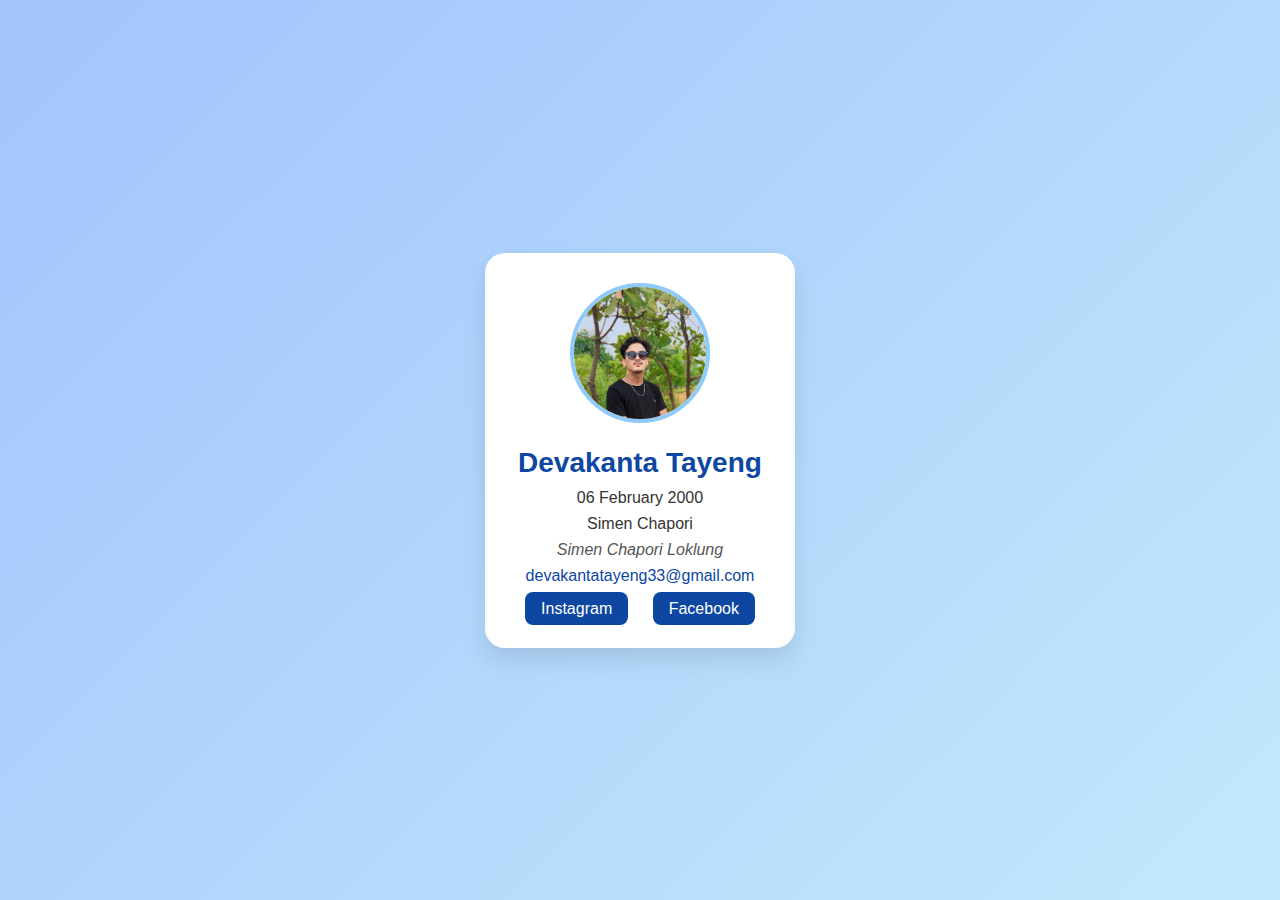
<file: index.html>
<!DOCTYPE html>
<html lang="en">
<head>
    <meta charset="UTF-8" />
    <meta name="viewport" content="width=device-width, initial-scale=1.0"/>
    <title>Devakanta Tayeng - Official Profile</title>
    <link rel="stylesheet" href="style.css"/>
</head>
<body>
    <div class="container">
        <div class="profile-card">
            <img src="profile.jpg" alt="Profile Photo" class="profile-photo"/>
            <h1>Devakanta Tayeng</h1>
            <p class="dob">06 February 2000</p>
            <p class="location">Simen Chapori</p>
            <p class="bio">Simen Chapori Loklung</p>
            <p class="email"><a href="mailto:devakantatayeng33@gmail.com">devakantatayeng33@gmail.com</a></p>
            <div class="social-links">
                <a href="https://www.instagram.com/devakanta_insta?igsh=OHZ5NWF0MGcyOHdk" target="_blank">Instagram</a>
                <a href="https://www.facebook.com/share/18omhTNVhW/" target="_blank">Facebook</a>
            </div>
        </div>
    </div>
</body>
</html>
</file>
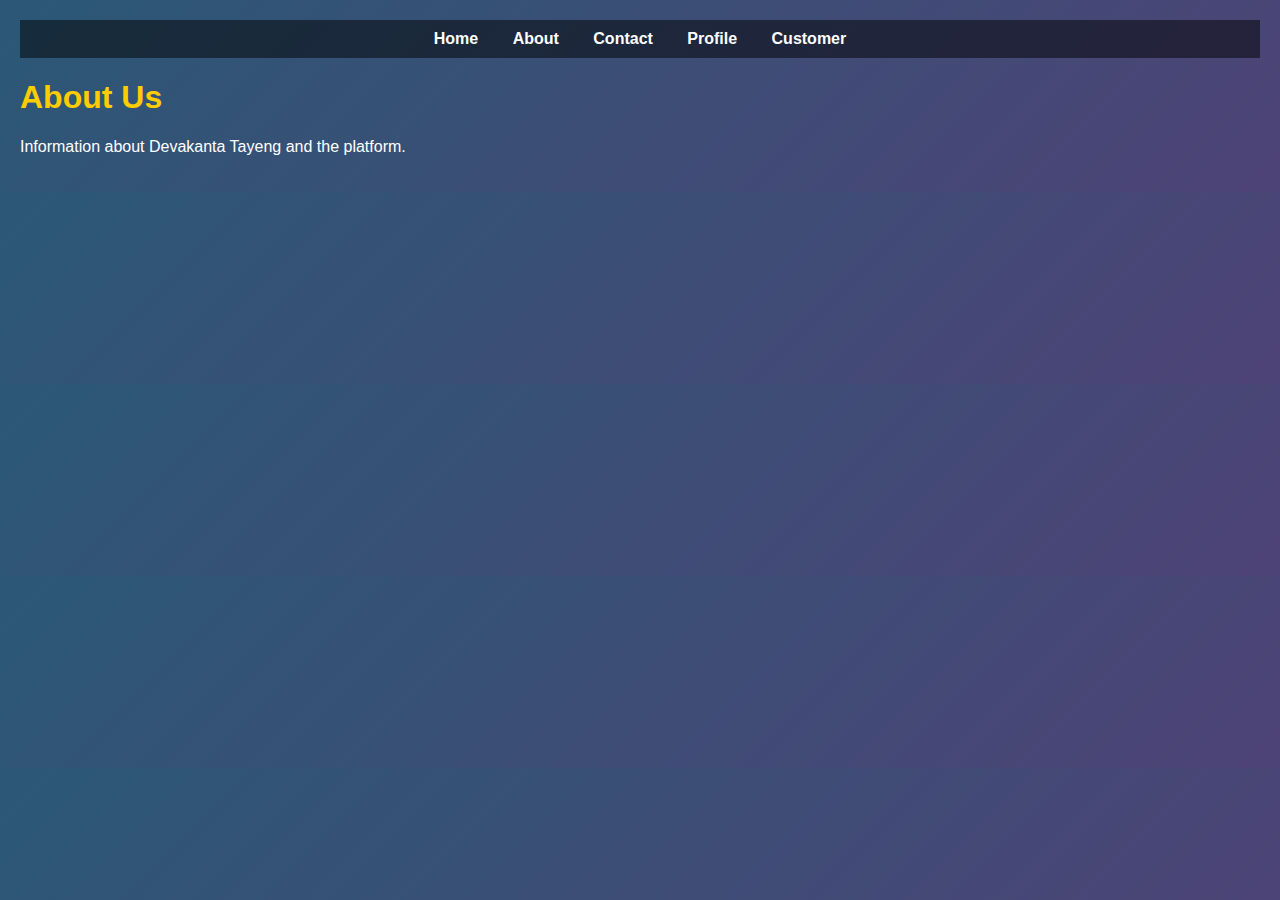
<file: about.html>
<!DOCTYPE html>
<html lang="en">
<head>
  <meta charset="UTF-8">
  <meta name="viewport" content="width=device-width, initial-scale=1.0">
  <title>About</title>
  <style>
    body {
      margin: 0;
      font-family: Arial, sans-serif;
      background: linear-gradient(135deg, #2b5876, #4e4376);
      color: white;
      padding: 20px;
    }
    h1 {
      color: #ffcc00;
    }
  </style>
</head>
<body>
  
<nav>
  <ul>
    <li><a href="index.html">Home</a></li>
    <li><a href="about.html">About</a></li>
    <li><a href="contact.html">Contact</a></li>
    <li><a href="profile.html">Profile</a></li>
    <li><a href="customer.html">Customer</a></li>
  </ul>
</nav>
<style>
  nav {
    background: rgba(0, 0, 0, 0.5);
    padding: 10px;
    text-align: center;
  }
  nav ul {
    list-style: none;
    padding: 0;
    margin: 0;
  }
  nav ul li {
    display: inline;
    margin: 0 15px;
  }
  nav ul li a {
    color: #fff;
    text-decoration: none;
    font-weight: bold;
  }
  nav ul li a:hover {
    color: #ffcc00;
  }
</style>

  <main>
    <h1>About Us</h1><p>Information about Devakanta Tayeng and the platform.</p>
  </main>
</body>
</html>
</file>
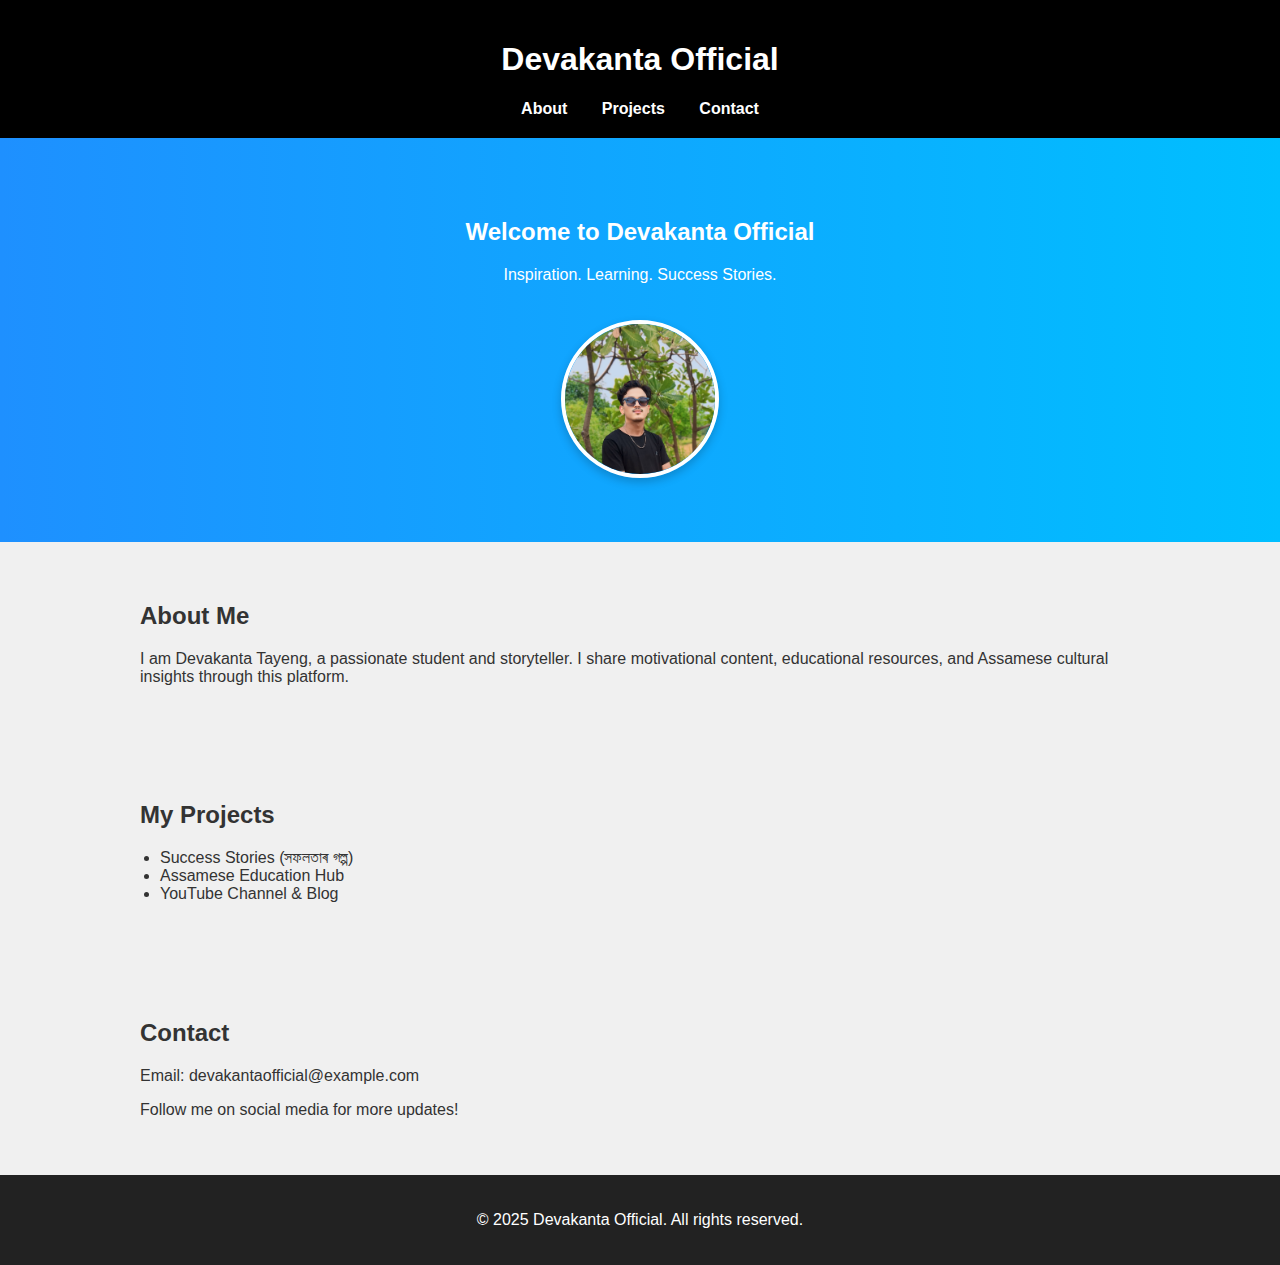
<file: Added index.html>
<!DOCTYPE html><html lang="en">
<head>
  <meta charset="UTF-8">
  <meta name="viewport" content="width=device-width, initial-scale=1.0">
  <title>Devakanta Official</title>
  <style>
    body {
      margin: 0;
      font-family: Arial, sans-serif;
      background-color: #f0f0f0;
      color: #333;
    }header {
  background-color: #000;
  color: #fff;
  padding: 20px;
  text-align: center;
}

nav a {
  color: #fff;
  margin: 0 15px;
  text-decoration: none;
  font-weight: bold;
}

#hero {
  background: linear-gradient(to right, #1e90ff, #00bfff);
  color: white;
  padding: 60px 20px;
  text-align: center;
}

#profile-pic {
  width: 150px;
  height: 150px;
  border-radius: 50%;
  object-fit: cover;
  margin-top: 20px;
  border: 4px solid #fff;
  box-shadow: 0 4px 10px rgba(0, 0, 0, 0.2);
}

section {
  padding: 40px 20px;
}

footer {
  background-color: #222;
  color: #fff;
  text-align: center;
  padding: 20px;
}

.container {
  max-width: 1000px;
  margin: 0 auto;
}

ul {
  list-style-type: disc;
  padding-left: 20px;
}

  </style>
</head>
<body>
  <header>
    <div class="container">
      <h1>Devakanta Official</h1>
      <nav>
        <a href="#about">About</a>
        <a href="#projects">Projects</a>
        <a href="#contact">Contact</a>
      </nav>
    </div>
  </header>  <section id="hero">
    <div class="container">
      <h2>Welcome to Devakanta Official</h2>
      <p>Inspiration. Learning. Success Stories.</p>
      <img id="profile-pic" src="profile.jpg" alt="Devakanta Profile Photo">
    </div>
  </section>  <section id="about">
    <div class="container">
      <h2>About Me</h2>
      <p>I am Devakanta Tayeng, a passionate student and storyteller. I share motivational content, educational resources, and Assamese cultural insights through this platform.</p>
    </div>
  </section>  <section id="projects">
    <div class="container">
      <h2>My Projects</h2>
      <ul>
        <li>Success Stories (সফলতাৰ গল্প)</li>
        <li>Assamese Education Hub</li>
        <li>YouTube Channel & Blog</li>
      </ul>
    </div>
  </section>  <section id="contact">
    <div class="container">
      <h2>Contact</h2>
      <p>Email: devakantaofficial@example.com</p>
      <p>Follow me on social media for more updates!</p>
    </div>
  </section>  <footer>
    <div class="container">
      <p>&copy; 2025 Devakanta Official. All rights reserved.</p>
    </div>
  </footer>
</body>
</html>
</file>
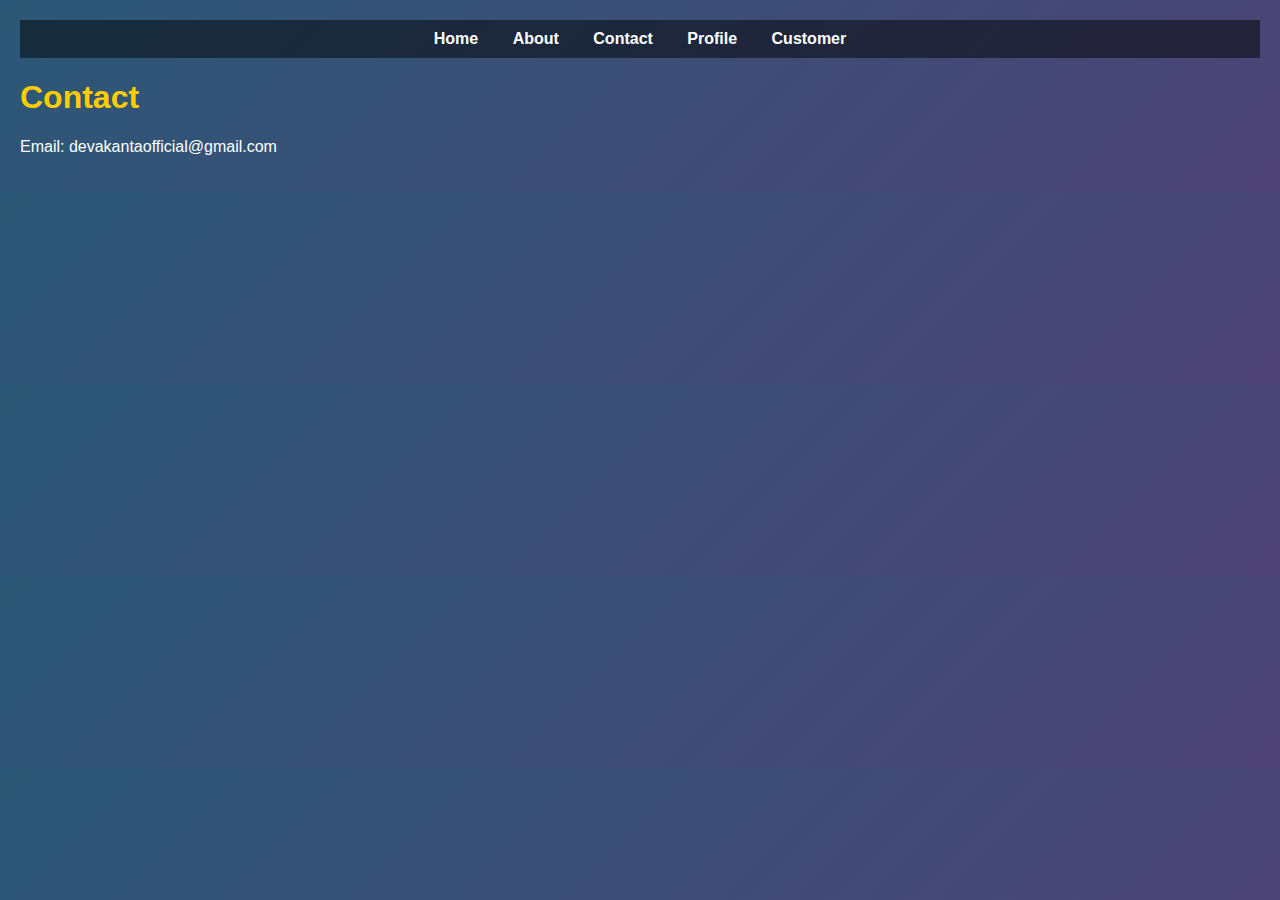
<file: contact.html>
<!DOCTYPE html>
<html lang="en">
<head>
  <meta charset="UTF-8">
  <meta name="viewport" content="width=device-width, initial-scale=1.0">
  <title>Contact</title>
  <style>
    body {
      margin: 0;
      font-family: Arial, sans-serif;
      background: linear-gradient(135deg, #2b5876, #4e4376);
      color: white;
      padding: 20px;
    }
    h1 {
      color: #ffcc00;
    }
  </style>
</head>
<body>
  
<nav>
  <ul>
    <li><a href="index.html">Home</a></li>
    <li><a href="about.html">About</a></li>
    <li><a href="contact.html">Contact</a></li>
    <li><a href="profile.html">Profile</a></li>
    <li><a href="customer.html">Customer</a></li>
  </ul>
</nav>
<style>
  nav {
    background: rgba(0, 0, 0, 0.5);
    padding: 10px;
    text-align: center;
  }
  nav ul {
    list-style: none;
    padding: 0;
    margin: 0;
  }
  nav ul li {
    display: inline;
    margin: 0 15px;
  }
  nav ul li a {
    color: #fff;
    text-decoration: none;
    font-weight: bold;
  }
  nav ul li a:hover {
    color: #ffcc00;
  }
</style>

  <main>
    <h1>Contact</h1><p>Email: devakantaofficial@gmail.com</p>
  </main>
</body>
</html>
</file>
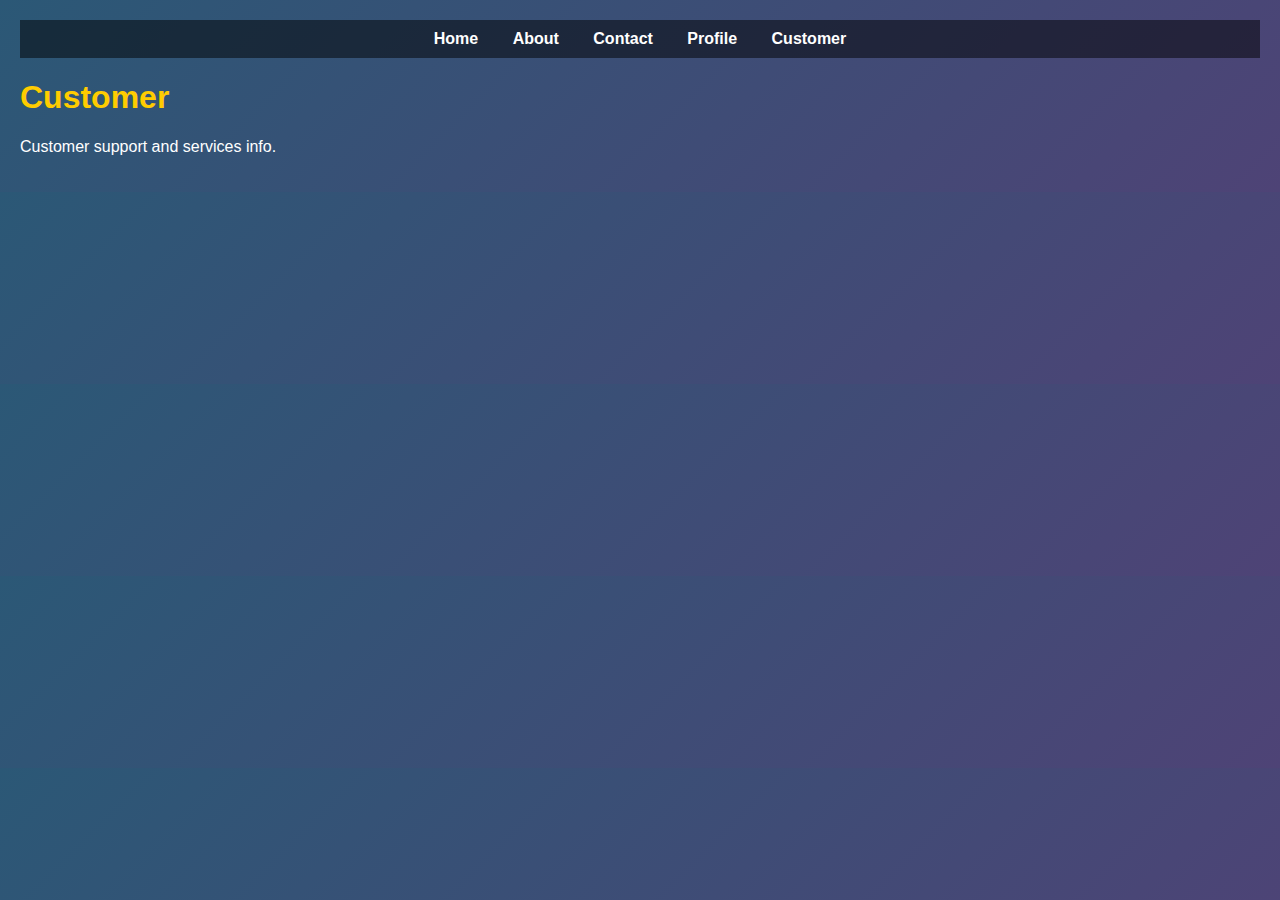
<file: customer.html>
<!DOCTYPE html>
<html lang="en">
<head>
  <meta charset="UTF-8">
  <meta name="viewport" content="width=device-width, initial-scale=1.0">
  <title>Customer</title>
  <style>
    body {
      margin: 0;
      font-family: Arial, sans-serif;
      background: linear-gradient(135deg, #2b5876, #4e4376);
      color: white;
      padding: 20px;
    }
    h1 {
      color: #ffcc00;
    }
  </style>
</head>
<body>
  
<nav>
  <ul>
    <li><a href="index.html">Home</a></li>
    <li><a href="about.html">About</a></li>
    <li><a href="contact.html">Contact</a></li>
    <li><a href="profile.html">Profile</a></li>
    <li><a href="customer.html">Customer</a></li>
  </ul>
</nav>
<style>
  nav {
    background: rgba(0, 0, 0, 0.5);
    padding: 10px;
    text-align: center;
  }
  nav ul {
    list-style: none;
    padding: 0;
    margin: 0;
  }
  nav ul li {
    display: inline;
    margin: 0 15px;
  }
  nav ul li a {
    color: #fff;
    text-decoration: none;
    font-weight: bold;
  }
  nav ul li a:hover {
    color: #ffcc00;
  }
</style>

  <main>
    <h1>Customer</h1><p>Customer support and services info.</p>
  </main>
</body>
</html>
</file>
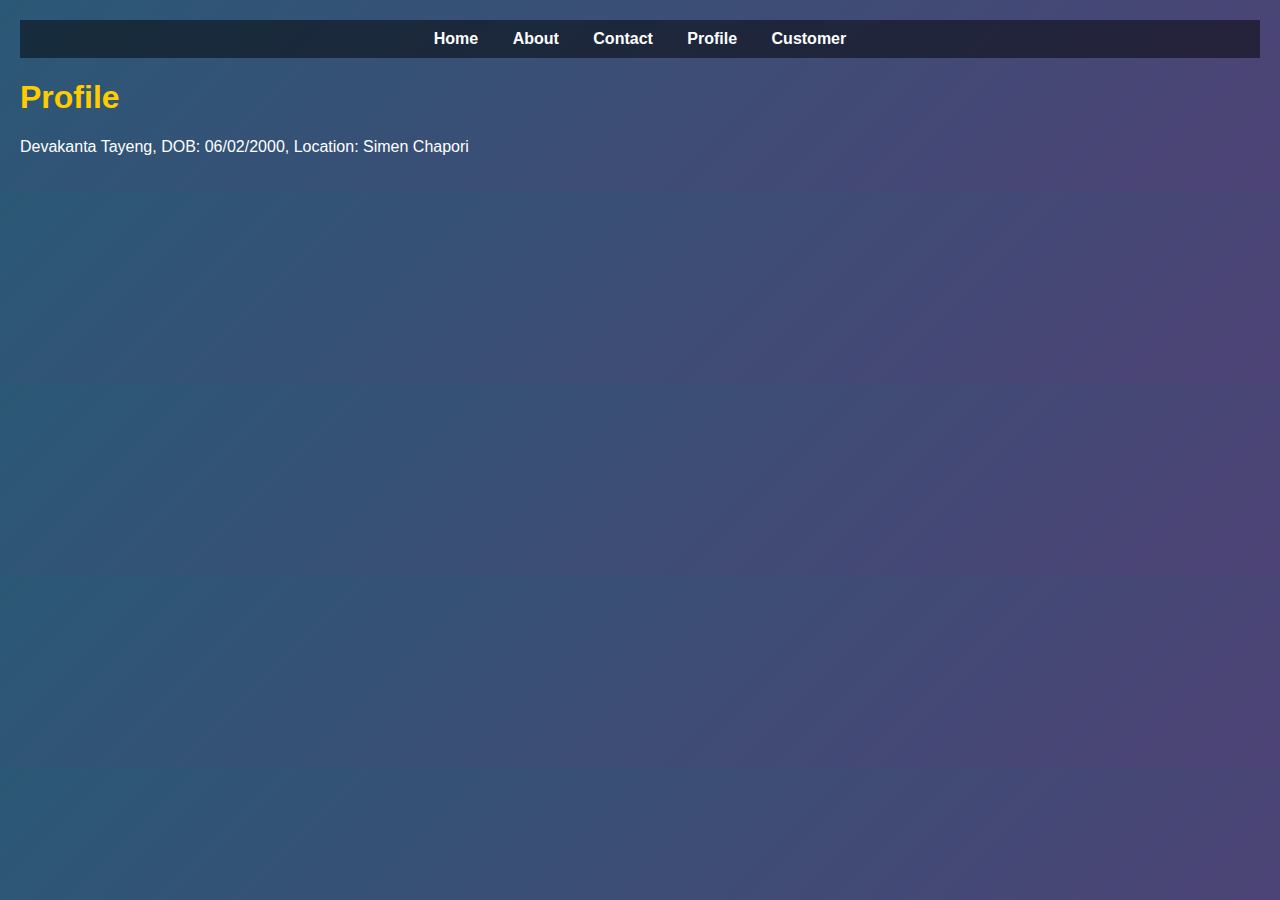
<file: profile.html>
<!DOCTYPE html>
<html lang="en">
<head>
  <meta charset="UTF-8">
  <meta name="viewport" content="width=device-width, initial-scale=1.0">
  <title>Profile</title>
  <style>
    body {
      margin: 0;
      font-family: Arial, sans-serif;
      background: linear-gradient(135deg, #2b5876, #4e4376);
      color: white;
      padding: 20px;
    }
    h1 {
      color: #ffcc00;
    }
  </style>
</head>
<body>
  
<nav>
  <ul>
    <li><a href="index.html">Home</a></li>
    <li><a href="about.html">About</a></li>
    <li><a href="contact.html">Contact</a></li>
    <li><a href="profile.html">Profile</a></li>
    <li><a href="customer.html">Customer</a></li>
  </ul>
</nav>
<style>
  nav {
    background: rgba(0, 0, 0, 0.5);
    padding: 10px;
    text-align: center;
  }
  nav ul {
    list-style: none;
    padding: 0;
    margin: 0;
  }
  nav ul li {
    display: inline;
    margin: 0 15px;
  }
  nav ul li a {
    color: #fff;
    text-decoration: none;
    font-weight: bold;
  }
  nav ul li a:hover {
    color: #ffcc00;
  }
</style>

  <main>
    <h1>Profile</h1><p>Devakanta Tayeng, DOB: 06/02/2000, Location: Simen Chapori</p>
  </main>
</body>
</html>
</file>
<file: style.css>
* {
    margin: 0;
    padding: 0;
    box-sizing: border-box;
}
body {
    font-family: 'Segoe UI', Tahoma, Geneva, Verdana, sans-serif;
    background: linear-gradient(135deg, #a1c4fd, #c2e9fb);
    min-height: 100vh;
    display: flex;
    justify-content: center;
    align-items: center;
}
.container {
    padding: 20px;
}
.profile-card {
    background: white;
    padding: 30px;
    border-radius: 20px;
    box-shadow: 0 12px 24px rgba(0,0,0,0.1);
    text-align: center;
    transition: transform 0.3s ease, box-shadow 0.3s ease;
}
.profile-card:hover {
    transform: translateY(-5px);
    box-shadow: 0 16px 32px rgba(0,0,0,0.2);
}
.profile-photo {
    width: 140px;
    height: 140px;
    object-fit: cover;
    border-radius: 50%;
    border: 4px solid #90caf9;
    margin-bottom: 20px;
}
h1 {
    font-size: 28px;
    color: #0d47a1;
    margin-bottom: 10px;
}
.dob, .location, .bio, .email {
    font-size: 16px;
    margin-bottom: 8px;
    color: #333;
}
.bio {
    font-style: italic;
    color: #555;
}
.email a {
    color: #0d47a1;
    text-decoration: none;
}
.social-links {
    margin-top: 15px;
}
.social-links a {
    margin: 0 10px;
    text-decoration: none;
    color: #ffffff;
    background-color: #0d47a1;
    padding: 8px 16px;
    border-radius: 8px;
    transition: background-color 0.3s ease;
}
.social-links a:hover {
    background-color: #1565c0;
}
</file>
